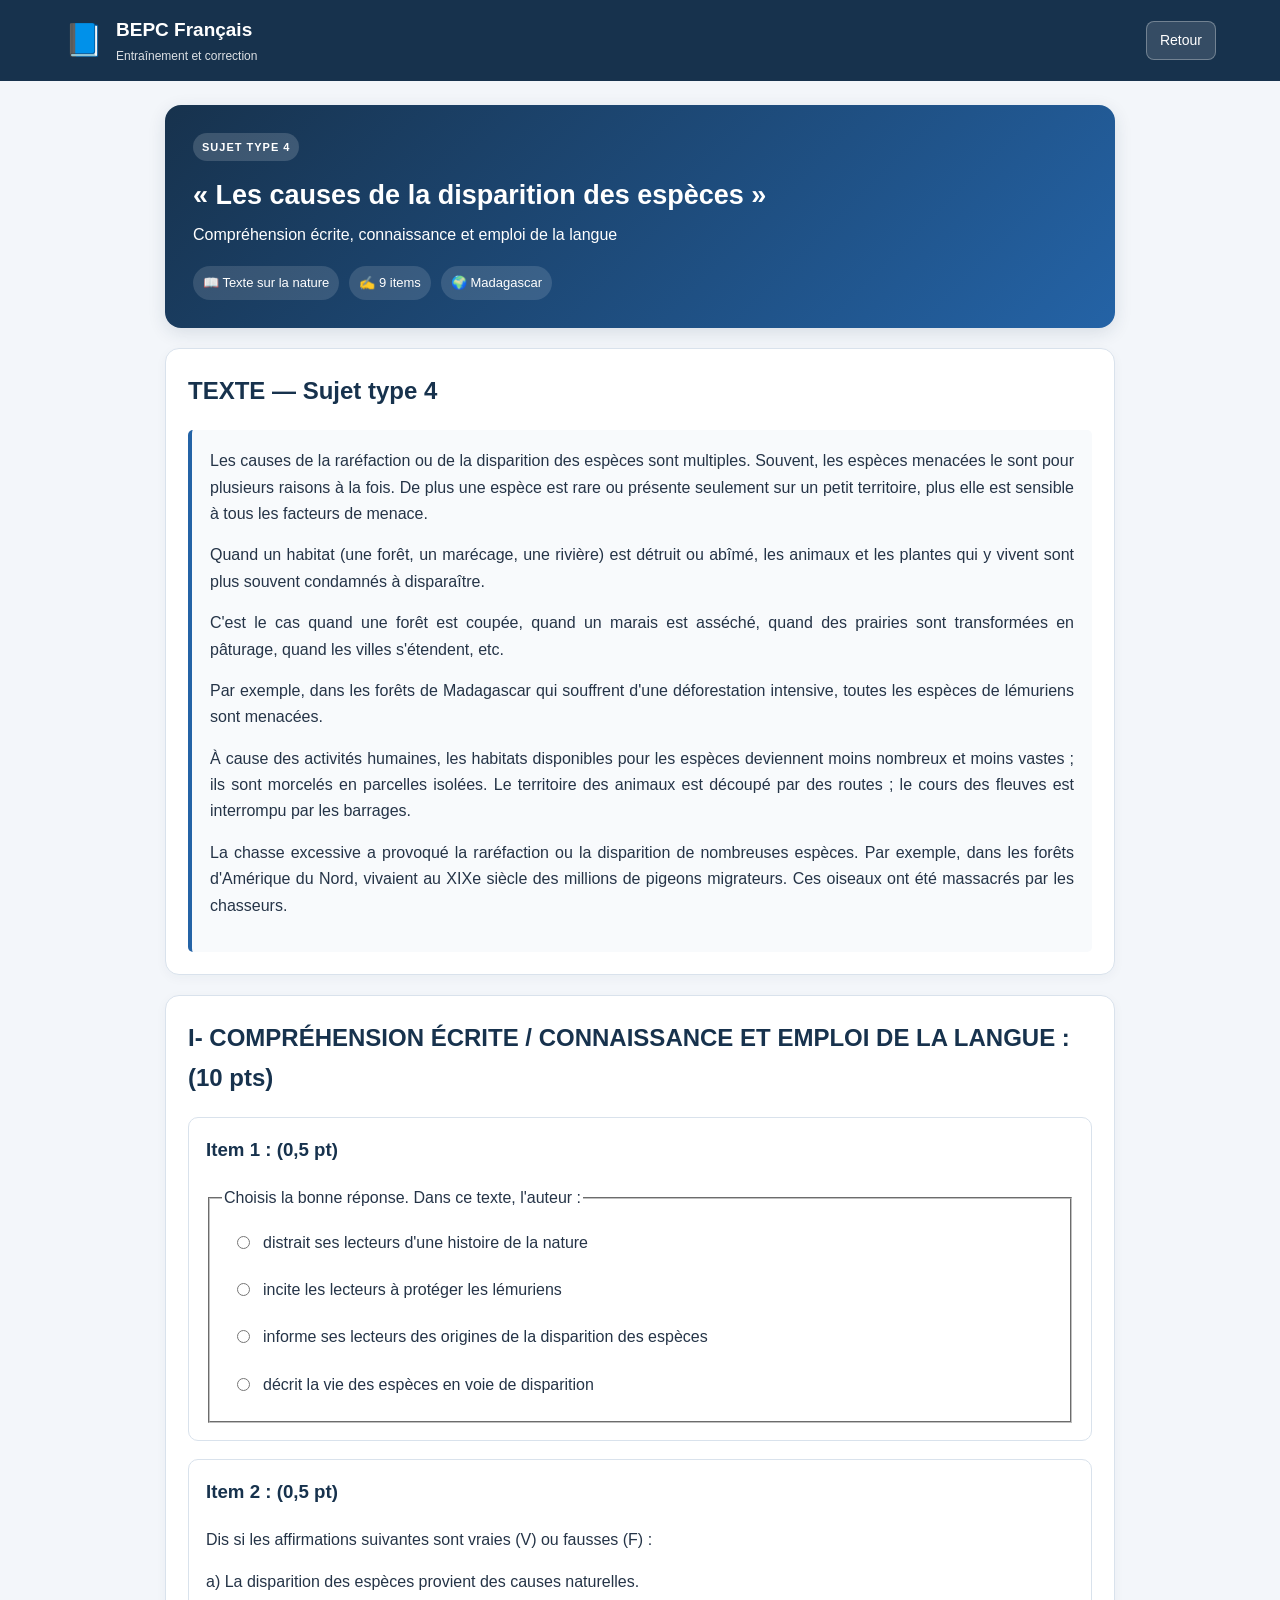
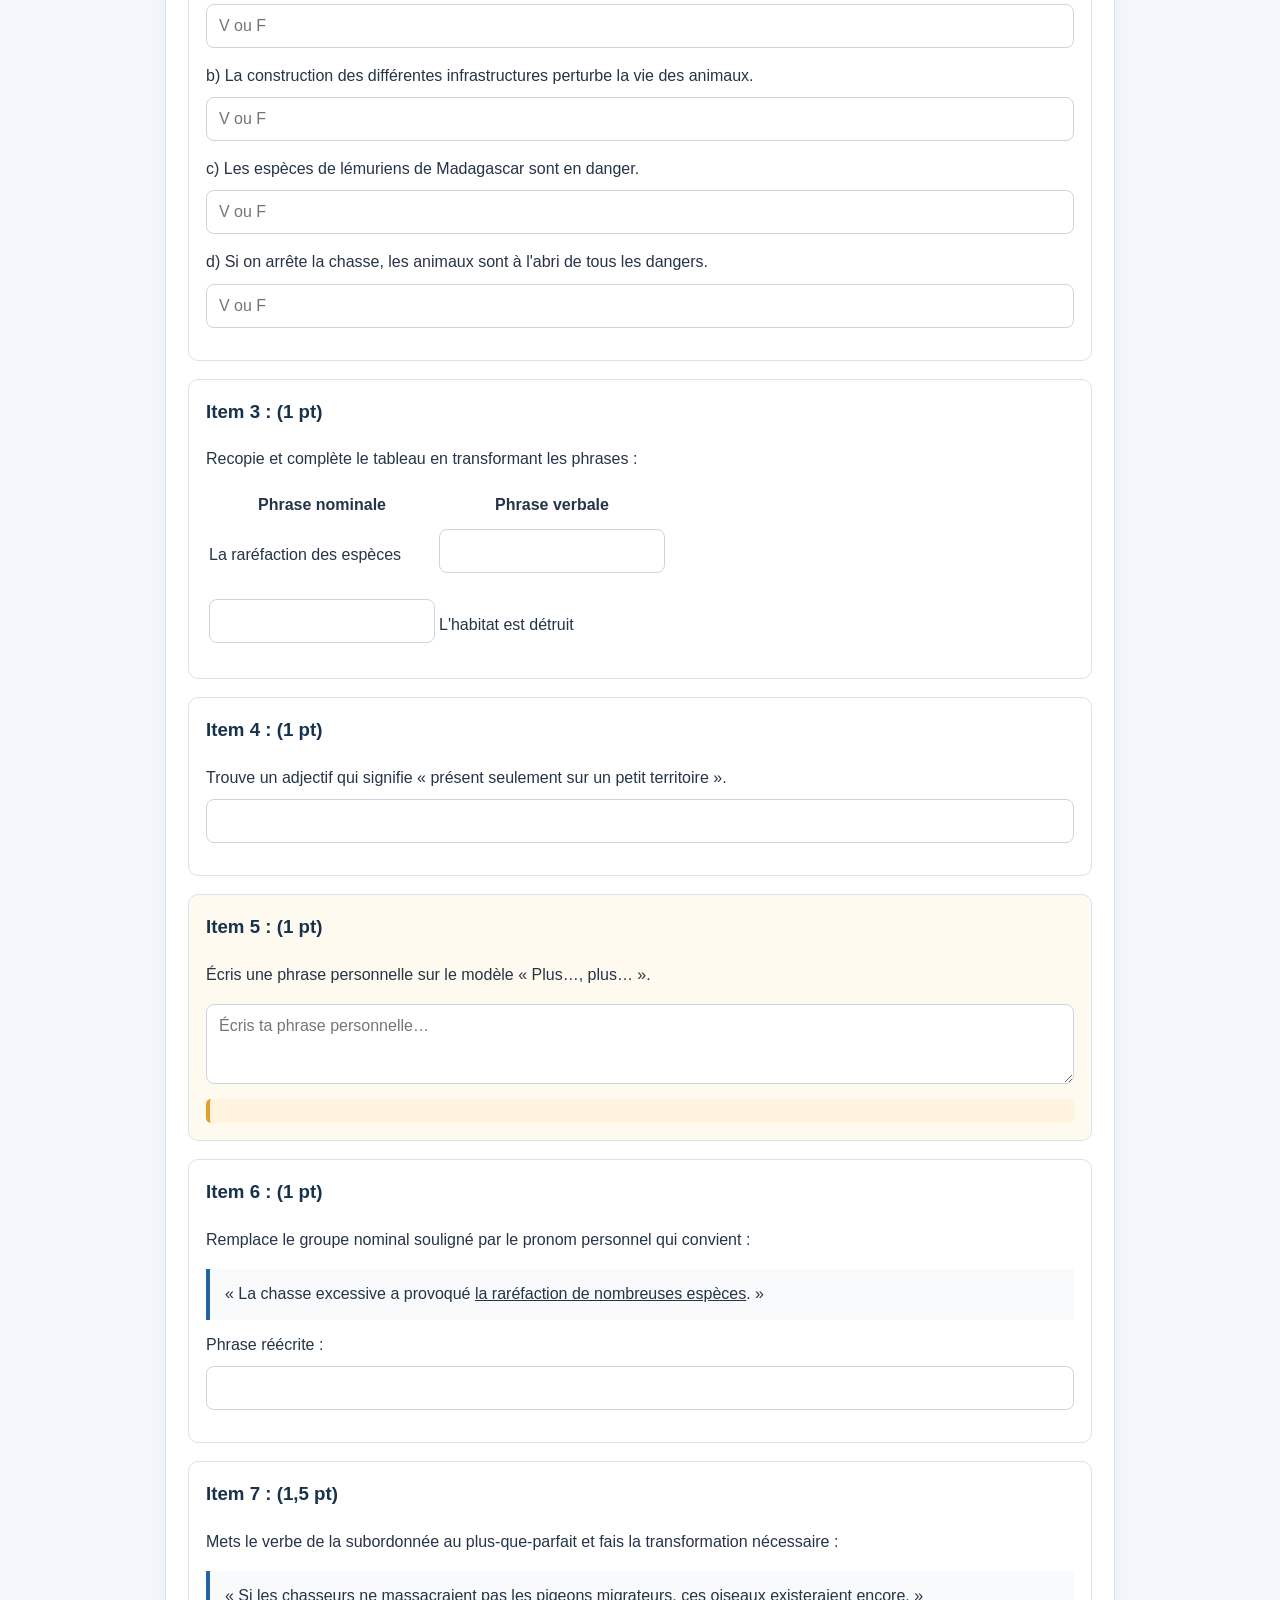
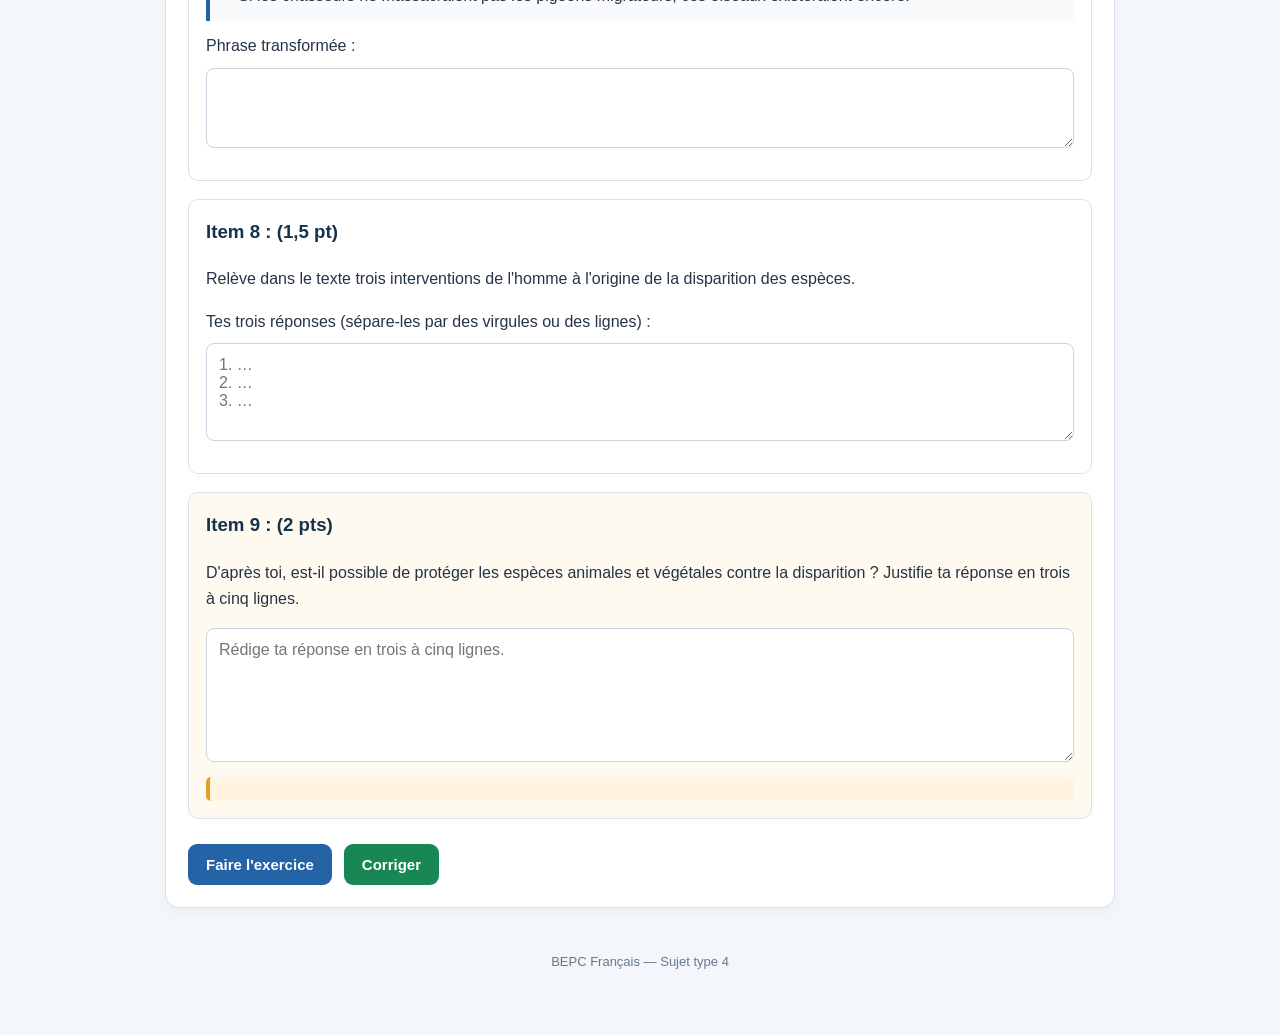
<file: sujet4.html>
<!DOCTYPE html>
<html lang="fr">
<head>
  <meta charset="UTF-8">
  <meta name="viewport" content="width=device-width, initial-scale=1">
  <meta name="theme-color" content="#17324d">
  <title>BEPC Français — Sujet type 4</title>
  <link rel="stylesheet" href="sujet4.css">
</head>

<body>

<header class="topbar">
  <div class="brand">
    <span class="brand-icon">📘</span>
    <div>
      <h1>BEPC Français</h1>
      <p>Entraînement et correction</p>
    </div>
  </div>

  <a href="index.html" class="back-button">Retour</a>
</header>

<main class="container">

  <section class="hero">
    <span class="badge">SUJET TYPE 4</span>
    <h2>« Les causes de la disparition des espèces »</h2>
    <p>Compréhension écrite, connaissance et emploi de la langue</p>

    <div class="info">
      <span>📖 Texte sur la nature</span>
      <span>✍️ 9 items</span>
      <span>🌍 Madagascar</span>
    </div>
  </section>

  <section class="card">
    <h2>TEXTE — Sujet type 4</h2>

    <article class="text-content">
      <p>
        Les causes de la raréfaction ou de la disparition des espèces sont
        multiples. Souvent, les espèces menacées le sont pour plusieurs
        raisons à la fois. De plus une espèce est rare ou présente seulement
        sur un petit territoire, plus elle est sensible à tous les facteurs
        de menace.
      </p>

      <p>
        Quand un habitat (une forêt, un marécage, une rivière) est détruit ou
        abîmé, les animaux et les plantes qui y vivent sont plus souvent
        condamnés à disparaître.
      </p>

      <p>
        C'est le cas quand une forêt est coupée, quand un marais est asséché,
        quand des prairies sont transformées en pâturage, quand les villes
        s'étendent, etc.
      </p>

      <p>
        Par exemple, dans les forêts de Madagascar qui souffrent d'une
        déforestation intensive, toutes les espèces de lémuriens sont
        menacées.
      </p>

      <p>
        À cause des activités humaines, les habitats disponibles pour les
        espèces deviennent moins nombreux et moins vastes ; ils sont morcelés
        en parcelles isolées. Le territoire des animaux est découpé par des
        routes ; le cours des fleuves est interrompu par les barrages.
      </p>

      <p>
        La chasse excessive a provoqué la raréfaction ou la disparition de
        nombreuses espèces. Par exemple, dans les forêts d'Amérique du Nord,
        vivaient au XIXe siècle des millions de pigeons migrateurs. Ces
        oiseaux ont été massacrés par les chasseurs.
      </p>
    </article>
  </section>

  <section class="card">
    <h2>
      I- COMPRÉHENSION ÉCRITE / CONNAISSANCE ET EMPLOI DE LA LANGUE : (10 pts)
    </h2>

    <form id="exerciseForm" onsubmit="return false">

      <!-- ITEM 1 -->
      <div class="question">
        <h3>Item 1 : (0,5 pt)</h3>

        <fieldset>
          <legend>Choisis la bonne réponse. Dans ce texte, l'auteur :</legend>

          <label class="option">
            <input type="radio" name="q1" value="distrait">
            distrait ses lecteurs d'une histoire de la nature
          </label>
          <label class="option">
            <input type="radio" name="q1" value="proteger">
            incite les lecteurs à protéger les lémuriens
          </label>
          <label class="option">
            <input type="radio" name="q1" value="origines">
            informe ses lecteurs des origines de la disparition des espèces
          </label>
          <label class="option">
            <input type="radio" name="q1" value="decrit">
            décrit la vie des espèces en voie de disparition
          </label>
        </fieldset>
      </div>

      <!-- ITEM 2 -->
      <div class="question">
        <h3>Item 2 : (0,5 pt)</h3>

        <p>Dis si les affirmations suivantes sont vraies (V) ou fausses (F) :</p>

        <label for="q2a">
          a) La disparition des espèces provient des causes naturelles.
        </label>
        <input type="text" id="q2a" placeholder="V ou F">

        <label for="q2b">
          b) La construction des différentes infrastructures perturbe la vie
          des animaux.
        </label>
        <input type="text" id="q2b" placeholder="V ou F">

        <label for="q2c">
          c) Les espèces de lémuriens de Madagascar sont en danger.
        </label>
        <input type="text" id="q2c" placeholder="V ou F">

        <label for="q2d">
          d) Si on arrête la chasse, les animaux sont à l'abri de tous les
          dangers.
        </label>
        <input type="text" id="q2d" placeholder="V ou F">
      </div>

      <!-- ITEM 3 -->
      <div class="question">
        <h3>Item 3 : (1 pt)</h3>

        <p>Recopie et complète le tableau en transformant les phrases :</p>

        <div class="table-wrap">
          <table>
            <thead>
              <tr>
                <th>Phrase nominale</th>
                <th>Phrase verbale</th>
              </tr>
            </thead>
            <tbody>
              <tr>
                <td>La raréfaction des espèces</td>
                <td><input type="text" id="q3a" aria-label="Phrase verbale pour la raréfaction des espèces"></td>
              </tr>
              <tr>
                <td><input type="text" id="q3b" aria-label="Phrase nominale pour l'habitat est détruit"></td>
                <td>L'habitat est détruit</td>
              </tr>
            </tbody>
          </table>
        </div>
      </div>

      <!-- ITEM 4 -->
      <div class="question">
        <h3>Item 4 : (1 pt)</h3>

        <label for="q4">
          Trouve un adjectif qui signifie « présent seulement sur un petit
          territoire ».
        </label>
        <input type="text" id="q4">
      </div>

      <!-- ITEM 5 -->
      <div class="question reflection">
        <h3>Item 5 : (1 pt)</h3>

        <p>Écris une phrase personnelle sur le modèle « Plus…, plus… ».</p>

        <textarea
          id="q5"
          rows="3"
          placeholder="Écris ta phrase personnelle…"
        ></textarea>

        <div id="feedback5" class="feedback"></div>
      </div>

      <!-- ITEM 6 -->
      <div class="question">
        <h3>Item 6 : (1 pt)</h3>

        <p>
          Remplace le groupe nominal souligné par le pronom personnel qui
          convient :
        </p>

        <blockquote>
          « La chasse excessive a provoqué <u>la raréfaction de nombreuses
          espèces</u>. »
        </blockquote>

        <label for="q6">Phrase réécrite :</label>
        <input type="text" id="q6">
      </div>

      <!-- ITEM 7 -->
      <div class="question">
        <h3>Item 7 : (1,5 pt)</h3>

        <p>
          Mets le verbe de la subordonnée au plus-que-parfait et fais la
          transformation nécessaire :
        </p>

        <blockquote>
          « Si les chasseurs ne massacraient pas les pigeons migrateurs, ces
          oiseaux existeraient encore. »
        </blockquote>

        <label for="q7">Phrase transformée :</label>
        <textarea id="q7" rows="3"></textarea>
      </div>

      <!-- ITEM 8 -->
      <div class="question">
        <h3>Item 8 : (1,5 pt)</h3>

        <p>
          Relève dans le texte trois interventions de l'homme à l'origine de
          la disparition des espèces.
        </p>

        <label for="q8">Tes trois réponses (sépare-les par des virgules ou des lignes) :</label>
        <textarea id="q8" rows="4" placeholder="1. …&#10;2. …&#10;3. …"></textarea>
      </div>

      <!-- ITEM 9 -->
      <div class="question reflection">
        <h3>Item 9 : (2 pts)</h3>

        <p>
          D'après toi, est-il possible de protéger les espèces animales et
          végétales contre la disparition ? Justifie ta réponse en trois à
          cinq lignes.
        </p>

        <textarea
          id="q9"
          rows="6"
          placeholder="Rédige ta réponse en trois à cinq lignes."
        ></textarea>

        <div id="feedback9" class="feedback"></div>
      </div>

      <div class="button-row">
        <button type="button" id="startButton" class="primary-button">
          Faire l'exercice
        </button>

        <button type="button" id="correctButton" class="correct-button">
          Corriger
        </button>
      </div>

    </form>
  </section>

  <section id="resultSection" class="card" hidden>
    <h2>Résultat de ta tentative</h2>

    <div class="score-box">
      <span id="score">0/7</span>
      <p id="scoreMessage"></p>
    </div>

    <div class="progress-container">
      <div id="progressBar" class="progress-bar"></div>
    </div>

    <h3>Corrections et explications</h3>
    <div id="corrections"></div>

    <h3>Historique des tentatives</h3>
    <div id="history"></div>
  </section>

  <footer>
    <p>BEPC Français — Sujet type 4</p>
  </footer>

</main>

<script src="sujet4.js"></script>

</body>
</html>
</file>
<file: sujet4.css>
* {
  box-sizing: border-box;
}

:root {
  --navy: #17324d;
  --blue: #2463a6;
  --light-blue: #edf5fc;
  --green: #198754;
  --red: #c62828;
  --border: #d9e2ec;
  --text: #253447;
  --muted: #66788a;
}

body {
  margin: 0;
  font-family: Arial, Helvetica, sans-serif;
  color: var(--text);
  background: #f3f6fa;
  line-height: 1.65;
}

.topbar {
  display: flex;
  align-items: center;
  justify-content: space-between;
  gap: 12px;
  padding: 14px 5%;
  background: var(--navy);
  color: white;
}

.brand {
  display: flex;
  align-items: center;
  gap: 12px;
}

.brand-icon {
  font-size: 32px;
}

.brand h1 {
  margin: 0;
  font-size: 19px;
}

.brand p {
  margin: 2px 0 0;
  font-size: 12px;
  opacity: 0.85;
}

.back-button {
  color: white;
  text-decoration: none;
  background: rgba(255, 255, 255, 0.13);
  border: 1px solid rgba(255, 255, 255, 0.3);
  padding: 7px 13px;
  border-radius: 8px;
  font-size: 14px;
}

.back-button:hover {
  background: rgba(255, 255, 255, 0.24);
}

.container {
  width: min(950px, 94%);
  margin: 24px auto;
}

.hero {
  background: linear-gradient(135deg, #17324d, #2463a6);
  color: white;
  padding: 28px;
  border-radius: 16px;
  margin-bottom: 20px;
  box-shadow: 0 5px 18px rgba(23, 50, 77, 0.12);
}

.badge {
  display: inline-block;
  font-size: 11px;
  font-weight: bold;
  letter-spacing: 1px;
  padding: 5px 9px;
  border-radius: 20px;
  background: rgba(255, 255, 255, 0.16);
}

.hero h2 {
  font-size: 27px;
  margin: 12px 0 4px;
}

.hero p {
  margin: 0;
}

.info {
  display: flex;
  flex-wrap: wrap;
  gap: 10px;
  margin-top: 18px;
}

.info span {
  padding: 6px 10px;
  border-radius: 20px;
  background: rgba(255, 255, 255, 0.13);
  font-size: 13px;
}

.card {
  background: white;
  border: 1px solid var(--border);
  border-radius: 14px;
  padding: 22px;
  margin-bottom: 20px;
  box-shadow: 0 3px 12px rgba(30, 50, 70, 0.04);
}

.card h2,
.card h3 {
  color: var(--navy);
}

.card h2 {
  margin-top: 0;
}

.text-content {
  background: #f8fafc;
  border-left: 4px solid var(--blue);
  padding: 18px;
  border-radius: 5px;
}

.text-content p {
  text-align: justify;
  margin-top: 0;
  margin-bottom: 15px;
}

.source {
  text-align: right !important;
  font-weight: bold;
}

.footnote {
  font-size: 13px;
  color: var(--muted);
}

.instructions {
  color: var(--muted);
  margin-bottom: 20px;
}

.question {
  padding: 17px;
  margin: 18px 0;
  border: 1px solid var(--border);
  border-radius: 10px;
  background: #fff;
}

.question h3 {
  margin-top: 0;
}

.question > label:not(.option) {
  display: block;
  margin-bottom: 8px;
}

.question input[type="text"],
.question textarea {
  display: block;
  width: 100%;
  margin: 7px 0 15px;
  padding: 12px;
  font-family: inherit;
  font-size: 16px;
  border: 1px solid #cbd5e1;
  border-radius: 8px;
  background: #fff;
  color: var(--text);
  outline: none;
}

.question input:focus,
.question textarea:focus {
  border-color: var(--blue);
  box-shadow: 0 0 0 3px rgba(36, 99, 166, 0.12);
}

.question textarea {
  resize: vertical;
  min-height: 75px;
}

.option {
  display: flex;
  align-items: flex-start;
  gap: 10px;
  padding: 8px 10px;
  margin: 5px 0;
  border-radius: 7px;
  cursor: pointer;
}

.option:hover {
  background: var(--light-blue);
}

.option input {
  margin-top: 6px;
  accent-color: var(--blue);
}

blockquote {
  margin: 12px 0;
  padding: 12px 15px;
  border-left: 4px solid var(--blue);
  background: #f8fafc;
}

.reflection {
  background: #fffaf0;
}

.writing {
  background: #f8fbff;
}

.button-row {
  display: flex;
  flex-wrap: wrap;
  gap: 12px;
  margin-top: 25px;
}

button {
  border: 0;
  border-radius: 9px;
  padding: 12px 18px;
  font-size: 15px;
  font-weight: bold;
  cursor: pointer;
  transition: opacity 0.2s, transform 0.2s;
}

button:hover {
  opacity: 0.9;
  transform: translateY(-1px);
}

.primary-button {
  color: white;
  background: var(--blue);
}

.correct-button {
  color: white;
  background: var(--green);
}

.score-box {
  padding: 18px;
  text-align: center;
  background: var(--light-blue);
  border-radius: 12px;
}

#score {
  color: var(--navy);
  font-size: 35px;
  font-weight: bold;
}

#scoreMessage {
  margin-bottom: 0;
}

.progress-container {
  width: 100%;
  height: 12px;
  background: #e2e8f0;
  border-radius: 20px;
  margin: 18px 0;
  overflow: hidden;
}

.progress-bar {
  height: 100%;
  width: 0;
  background: var(--green);
  border-radius: 20px;
  transition: width 0.4s;
}

.correction-item {
  padding: 13px;
  margin: 12px 0;
  border-radius: 8px;
  background: #f8fafc;
  border-left: 4px solid var(--border);
  overflow-wrap: anywhere;
}

.correction-item.correct {
  border-left-color: var(--green);
}

.correction-item.incorrect {
  border-left-color: var(--red);
  background: #fff5f5;
}

.correct-answer {
  color: var(--green);
  font-weight: bold;
}

.wrong-answer {
  color: var(--red);
  font-weight: bold;
}

.feedback {
  margin-top: 10px;
  padding: 12px;
  background: #fff4df;
  border-left: 4px solid #e0a12b;
  border-radius: 5px;
}

.history-item {
  padding: 12px;
  border-bottom: 1px solid var(--border);
}

.history-item:last-child {
  border-bottom: 0;
}

.word-count {
  font-size: 13px;
  color: var(--muted);
}

.word-count.invalid {
  color: var(--red);
  font-weight: bold;
}

.word-count.valid {
  color: var(--green);
  font-weight: bold;
}

footer {
  padding: 10px 0 25px;
  text-align: center;
  color: var(--muted);
  font-size: 13px;
}

[hidden] {
  display: none !important;
}

@media (max-width: 600px) {
  .topbar {
    padding: 12px 4%;
  }

  .brand h1 {
    font-size: 16px;
  }

  .brand-icon {
    font-size: 26px;
  }

  .back-button {
    padding: 6px 9px;
    font-size: 12px;
  }

  .container {
    width: 94%;
    margin: 15px auto;
  }

  .hero {
    padding: 21px;
  }

  .hero h2 {
    font-size: 23px;
  }

  .card {
    padding: 15px;
  }

  .question {
    padding: 13px;
  }

  .button-row {
    flex-direction: column;
  }

  .button-row button {
    width: 100%;
  }
}
</file>
